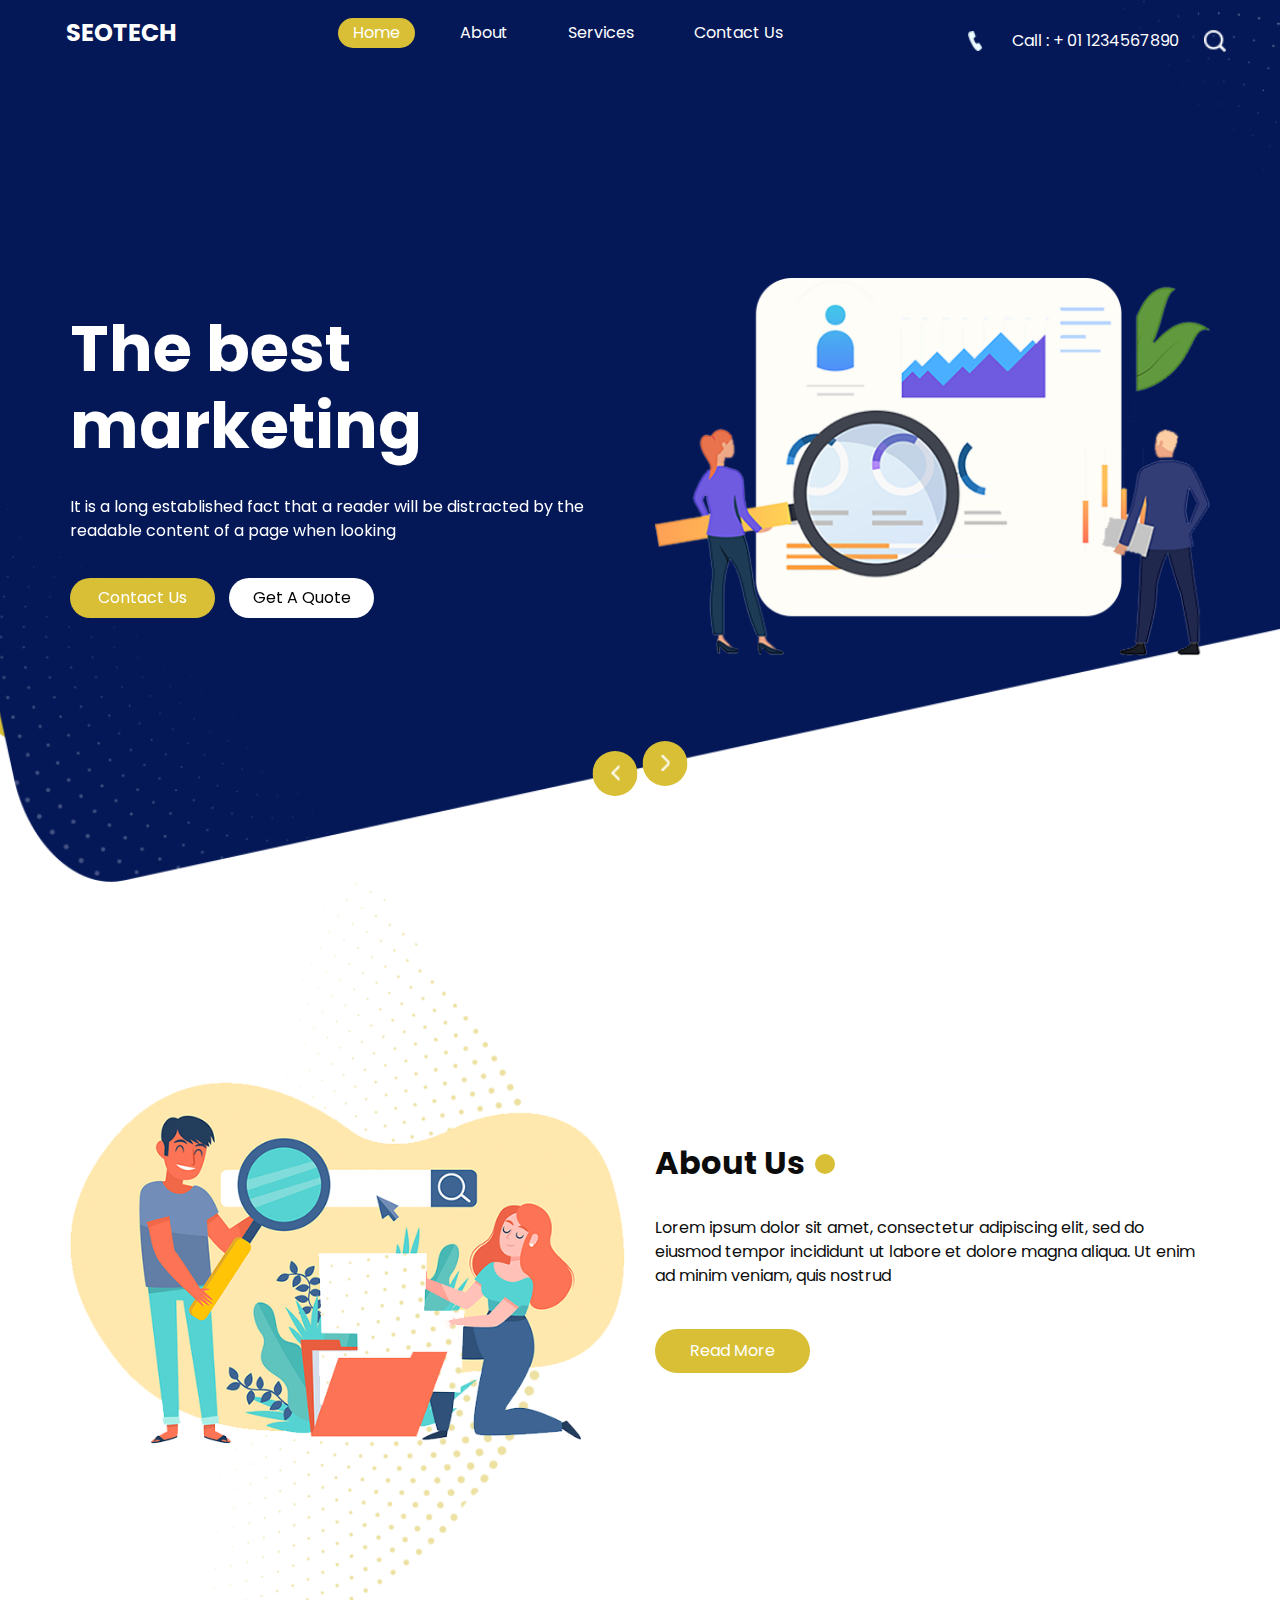
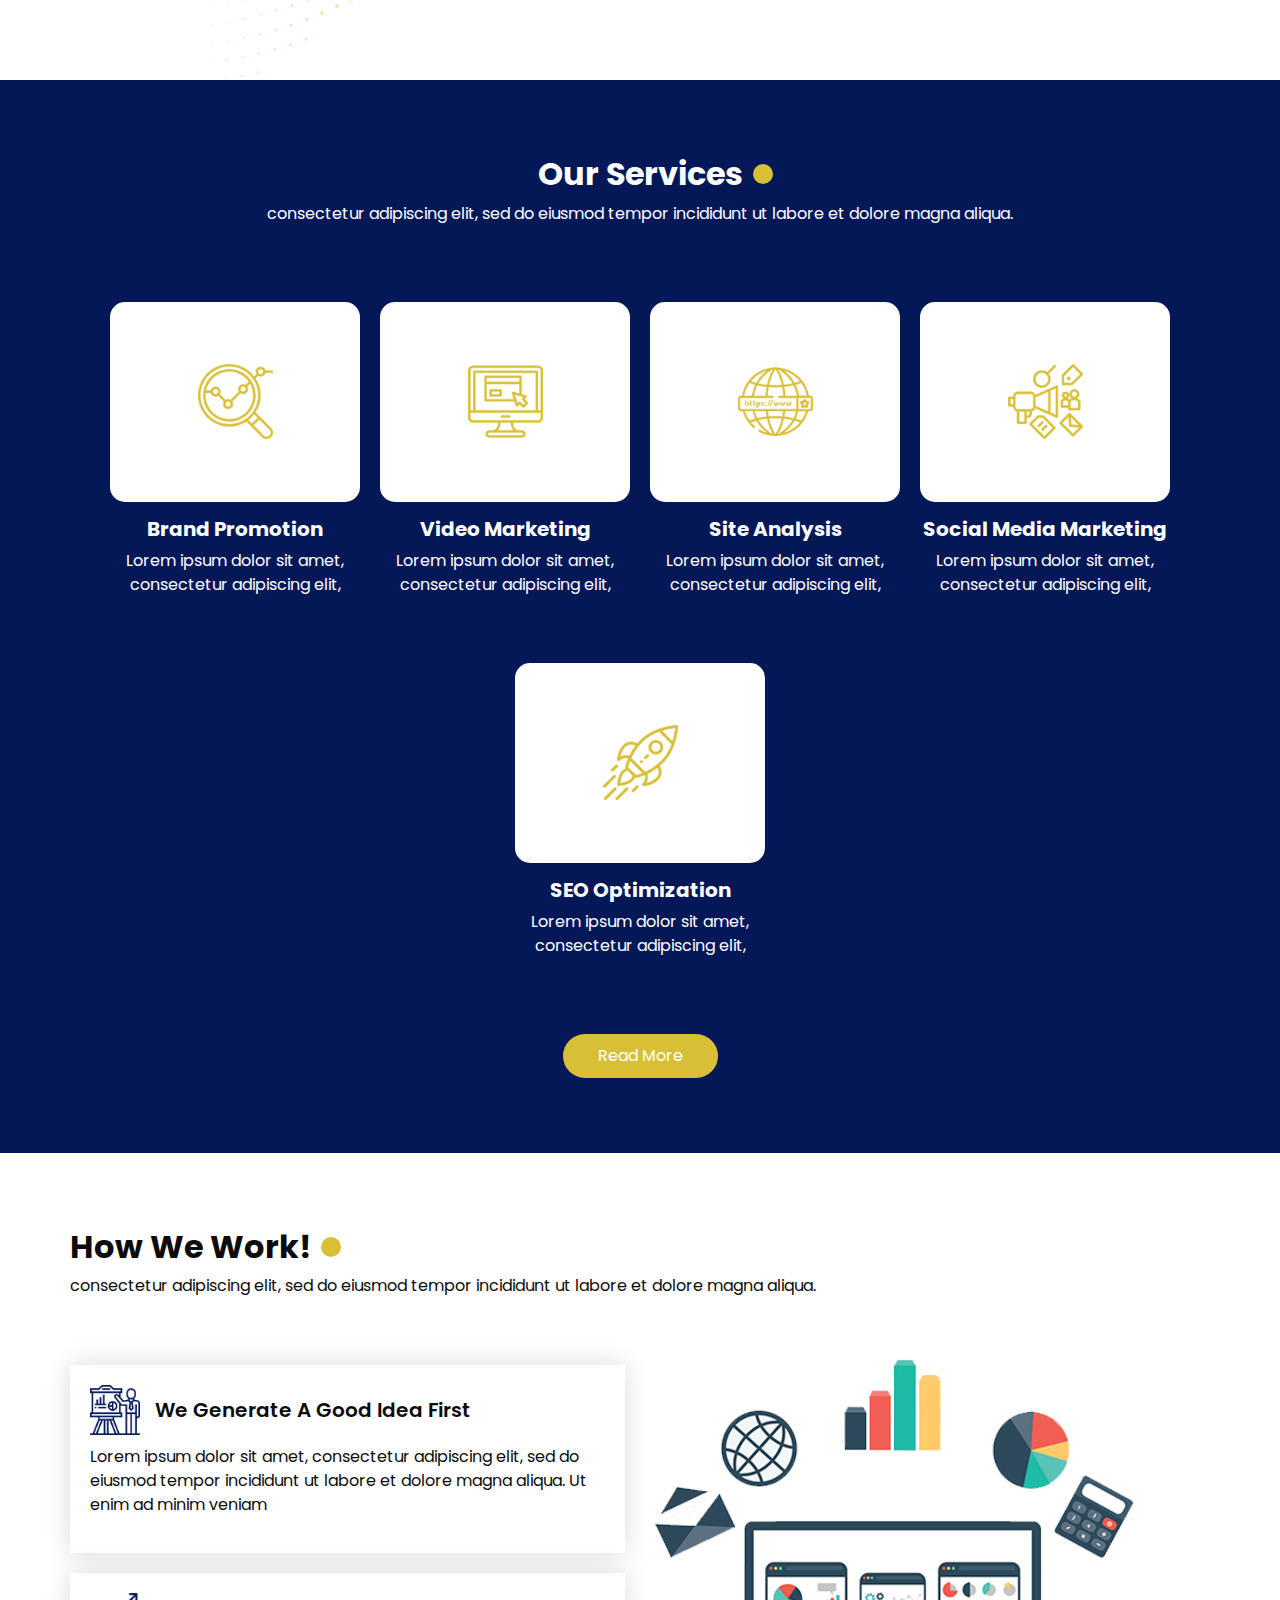
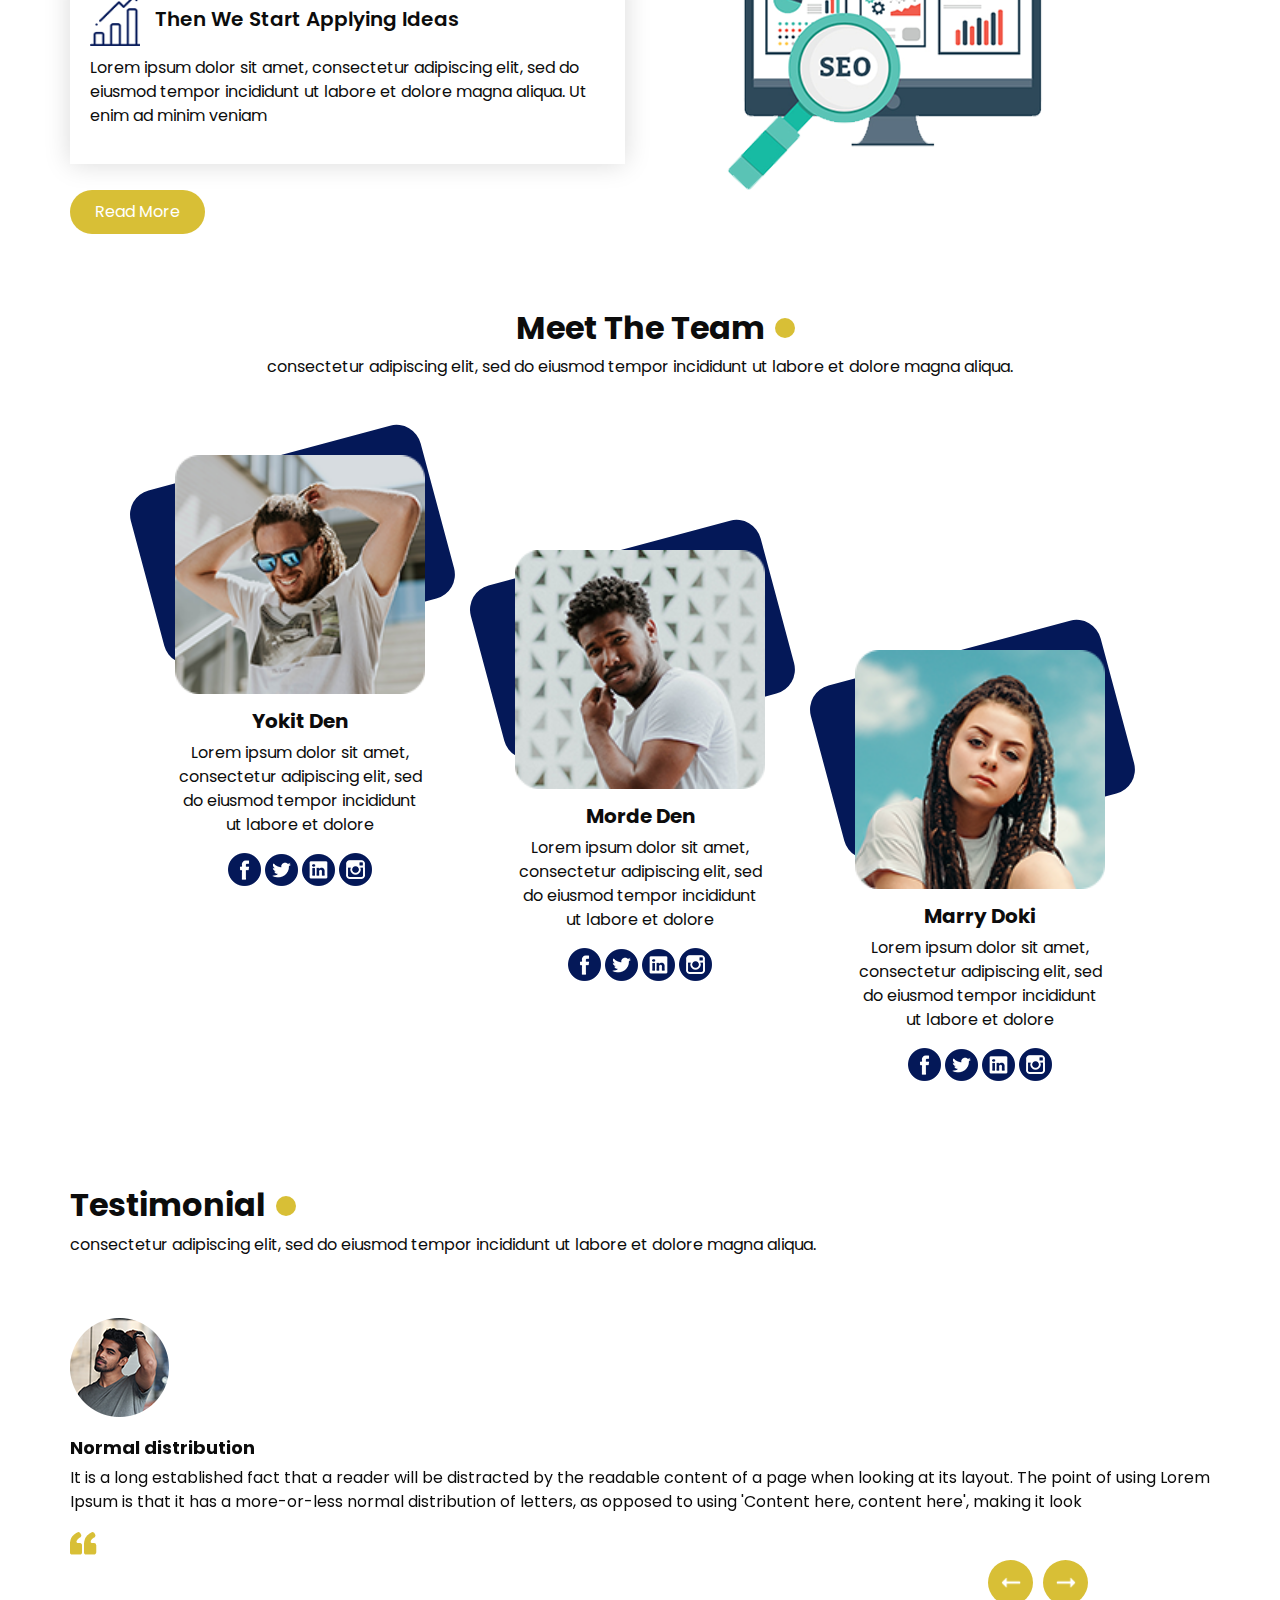
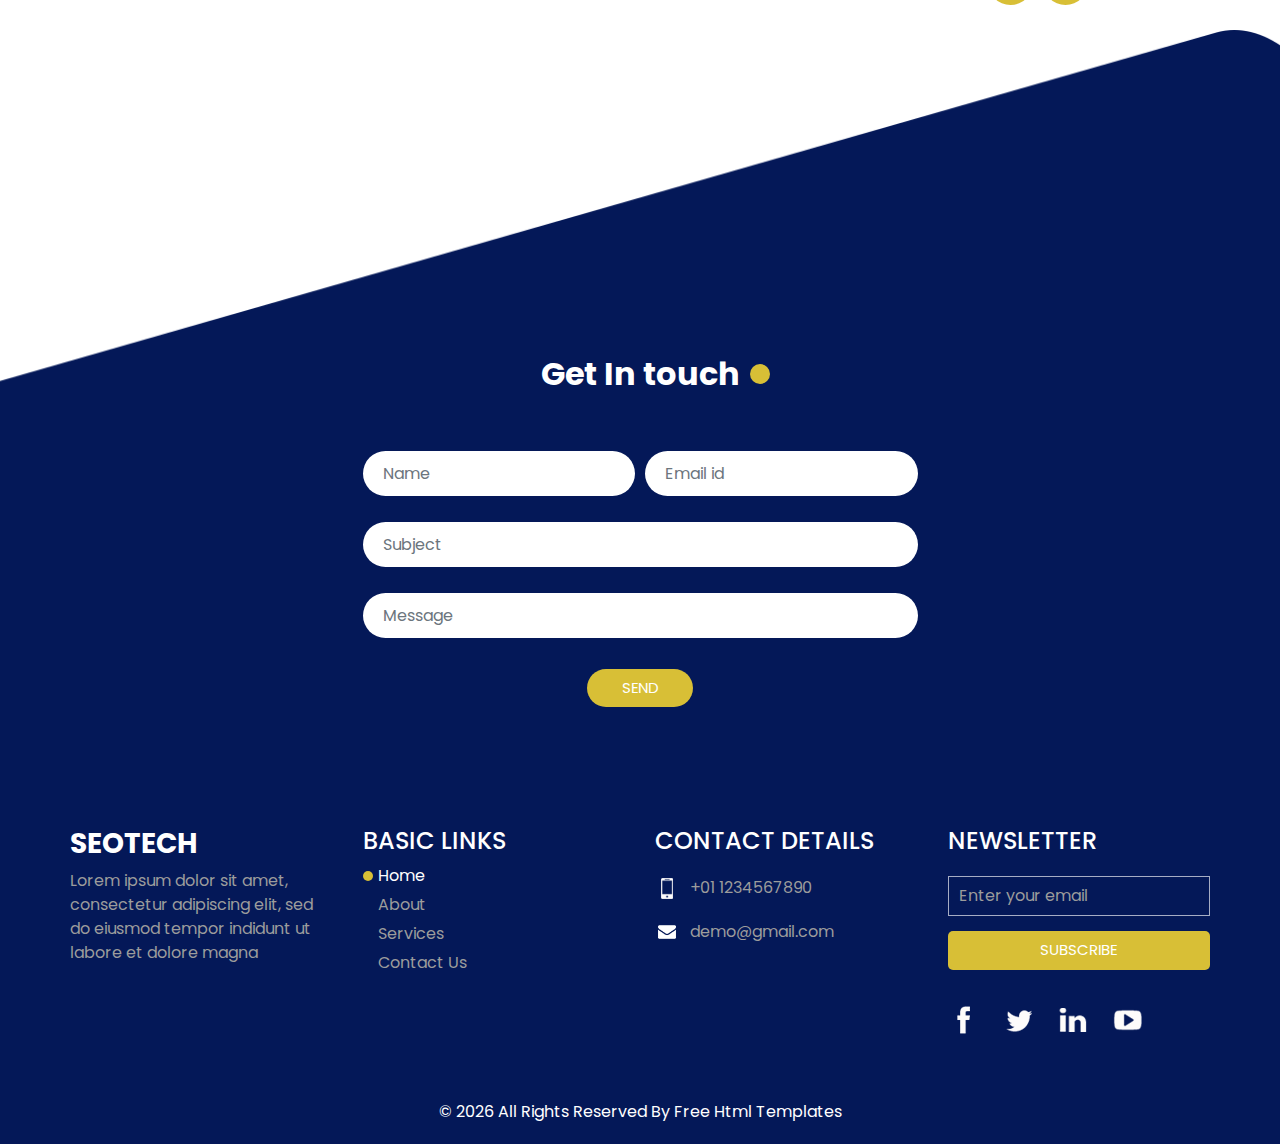
<file: seotech-html/index.html>
<!DOCTYPE html>
<html>

<head>
  <!-- Basic -->
  <meta charset="utf-8" />
  <meta http-equiv="X-UA-Compatible" content="IE=edge" />
  <!-- Mobile Metas -->
  <meta name="viewport" content="width=device-width, initial-scale=1, shrink-to-fit=no" />
  <!-- Site Metas -->
  <meta name="keywords" content="" />
  <meta name="description" content="" />
  <meta name="author" content="" />

  <title>Seotech</title>

  <!-- slider stylesheet -->
  <link rel="stylesheet" type="text/css" href="https://cdnjs.cloudflare.com/ajax/libs/OwlCarousel2/2.1.3/assets/owl.carousel.min.css" />

  <!-- bootstrap core css -->
  <link rel="stylesheet" type="text/css" href="css/bootstrap.css" />

  <!-- fonts style -->
  <link href="https://fonts.googleapis.com/css?family=Poppins:400,600,700&display=swap" rel="stylesheet">
  <!-- Custom styles for this template -->
  <link href="css/style.css" rel="stylesheet" />
  <!-- responsive style -->
  <link href="css/responsive.css" rel="stylesheet" />
</head>

<body>

  <div class="hero_area">
    <!-- header section strats -->
    <header class="header_section">
      <div class="container-fluid">
        <nav class="navbar navbar-expand-lg custom_nav-container ">
          <a class="navbar-brand" href="index.html">
            <span>
              Seotech
            </span>
          </a>
          </a>
          <button class="navbar-toggler" type="button" data-toggle="collapse" data-target="#navbarSupportedContent" aria-controls="navbarSupportedContent" aria-expanded="false" aria-label="Toggle navigation">
            <span class="s-1"> </span>
            <span class="s-2"> </span>
            <span class="s-3"> </span>
          </button>

          <div class="collapse navbar-collapse" id="navbarSupportedContent">
            <div class="d-flex mx-auto flex-column flex-lg-row align-items-center">
              <ul class="navbar-nav  ">
                <li class="nav-item active">
                  <a class="nav-link" href="index.html">Home <span class="sr-only">(current)</span></a>
                </li>
                <li class="nav-item">
                  <a class="nav-link" href="about.html"> About</a>
                </li>
                <li class="nav-item">
                  <a class="nav-link" href="service.html"> Services </a>
                </li>
                <li class="nav-item">
                  <a class="nav-link" href="#contactLink">Contact Us</a>
                </li>
              </ul>
            </div>
            <div class="quote_btn-container ">
              <a href="">
                <img src="images/call.png" alt="">
                <span>
                  Call : + 01 1234567890
                </span>
              </a>
              <form class="form-inline">
                <button class="btn  my-2 my-sm-0 nav_search-btn" type="submit"></button>
              </form>
            </div>
          </div>
        </nav>
      </div>
    </header>
    <!-- end header section -->
    <!-- slider section -->
    <section class=" slider_section ">
      <div id="carouselExampleIndicators" class="carousel slide" data-ride="carousel">
        <div class="carousel-inner">
          <div class="carousel-item active">
            <div class="container">
              <div class="row">
                <div class="col-md-6 ">
                  <div class="detail_box">
                    <h1>
                      The best marketing
                    </h1>
                    <p>
                      It is a long established fact that a reader will be distracted by the readable content of a page
                      when looking
                    </p>
                    <div class="btn-box">
                      <a href="" class="btn-1">
                        Contact Us
                      </a>
                      <a href="" class="btn-2">
                        Get A Quote
                      </a>
                    </div>
                  </div>
                </div>
                <div class="col-md-6">
                  <div class="img-box">
                    <img src="images/slider-img.png" alt="">
                  </div>
                </div>
              </div>
            </div>
          </div>
          <div class="carousel-item ">
            <div class="container">
              <div class="row">
                <div class="col-md-6 ">
                  <div class="detail_box">
                    <h1>
                      The best marketing
                    </h1>
                    <p>
                      It is a long established fact that a reader will be distracted by the readable content of a page
                      when looking
                    </p>
                    <div class="btn-box">
                      <a href="" class="btn-1">
                        Contact Us
                      </a>
                      <a href="" class="btn-2">
                        Get A Quote
                      </a>
                    </div>
                  </div>
                </div>
                <div class="col-md-6">
                  <div class="img-box">
                    <img src="images/slider-img.png" alt="">
                  </div>
                </div>
              </div>
            </div>
          </div>
          <div class="carousel-item ">
            <div class="container">
              <div class="row">
                <div class="col-md-6 ">
                  <div class="detail_box">
                    <h1>
                      The best marketing
                    </h1>
                    <p>
                      It is a long established fact that a reader will be distracted by the readable content of a page
                      when looking
                    </p>
                    <div class="btn-box">
                      <a href="" class="btn-1">
                        Contact Us
                      </a>
                      <a href="" class="btn-2">
                        Get A Quote
                      </a>
                    </div>
                  </div>
                </div>
                <div class="col-md-6">
                  <div class="img-box">
                    <img src="images/slider-img.png" alt="">
                  </div>
                </div>
              </div>
            </div>
          </div>
        </div>
        <div class="carousel_btn-container">
          <a class="carousel-control-prev" href="#carouselExampleIndicators" role="button" data-slide="prev">
            <span class="sr-only">Previous</span>
          </a>
          <a class="carousel-control-next" href="#carouselExampleIndicators" role="button" data-slide="next">
            <span class="sr-only">Next</span>
          </a>
        </div>
      </div>
    </section>
    <!-- end slider section -->
  </div>

  <!-- about section -->

  <section class="about_section ">
    <div class="container">
      <div class="row">
        <div class="col-md-6">
          <div class="img-box">
            <img src="images/about-img2.png" alt="">
          </div>
        </div>
        <div class="col-md-6">
          <div class="detail-box">
            <div class="heading_container">
              <h2>
                About Us
              </h2>
            </div>
            <p>
              Lorem ipsum dolor sit amet, consectetur adipiscing elit, sed do eiusmod tempor incididunt ut labore et
              dolore magna aliqua. Ut enim ad minim veniam, quis nostrud
            </p>
            <a href="">
              Read More
            </a>
          </div>
        </div>
      </div>
    </div>
  </section>

  <!-- end about section -->


  <!-- service section -->
  <section class="service_section layout_padding">
    <div class="container-fluid">
      <div class="heading_container">
        <h2>
          Our Services
        </h2>
        <p>
          consectetur adipiscing elit, sed do eiusmod tempor incididunt ut labore et dolore magna aliqua.
        </p>
      </div>

      <div class="service_container">
        <div class="box">
          <div class="img-box">
            <img src="images/s-1.png" alt="">
          </div>
          <div class="detail-box">
            <h5>
              Brand Promotion
            </h5>
            <p>
              Lorem ipsum dolor sit amet, consectetur adipiscing elit,
            </p>
          </div>
        </div>
        <div class="box">
          <div class="img-box">
            <img src="images/s-2.png" alt="">
          </div>
          <div class="detail-box">
            <h5>
              Video Marketing

            </h5>
            <p>
              Lorem ipsum dolor sit amet, consectetur adipiscing elit,
            </p>
          </div>
        </div>
        <div class="box">
          <div class="img-box">
            <img src="images/s-3.png" alt="">
          </div>
          <div class="detail-box">
            <h5>
              Site Analysis
            </h5>
            <p>
              Lorem ipsum dolor sit amet, consectetur adipiscing elit,
            </p>
          </div>
        </div>
        <div class="box">
          <div class="img-box">
            <img src="images/s-4.png" alt="">
          </div>
          <div class="detail-box">
            <h5>
              Social Media Marketing
            </h5>
            <p>
              Lorem ipsum dolor sit amet, consectetur adipiscing elit,
            </p>
          </div>
        </div>
        <div class="box">
          <div class="img-box">
            <img src="images/s-5.png" alt="">
          </div>
          <div class="detail-box">
            <h5>
              SEO Optimization
            </h5>
            <p>
              Lorem ipsum dolor sit amet, consectetur adipiscing elit,
            </p>
          </div>
        </div>
      </div>
      <div class="btn-box">
        <a href="">
          Read More
        </a>
      </div>
    </div>
  </section>
  <!-- end service section -->

  <!-- work section -->

  <section class="work_section layout_padding">
    <div class="container">
      <div class="heading_container">
        <h2>
          How We Work!
        </h2>
        <p>
          consectetur adipiscing elit, sed do eiusmod tempor incididunt ut labore et dolore magna aliqua.
        </p>
      </div>
      <div class="row">
        <div class="col-md-6">
          <div class="detail_container">
            <div class="box b-1">
              <div class="top-box">
                <div class="icon-box">
                  <img src="images/work-i1.png" alt="">
                </div>
                <h5>
                  We Generate A Good Idea First
                </h5>
              </div>
              <div class="bottom-box">
                <p>
                  Lorem ipsum dolor sit amet, consectetur adipiscing elit, sed do eiusmod tempor incididunt ut labore et
                  dolore magna aliqua. Ut enim ad minim veniam
                </p>
              </div>
            </div>
            <div class="box b-1">
              <div class="top-box">
                <div class="icon-box">
                  <img src="images/work-i2.png" alt="">
                </div>
                <h5>
                  Then We Start Applying Ideas
                </h5>
              </div>
              <div class="bottom-box">
                <p>
                  Lorem ipsum dolor sit amet, consectetur adipiscing elit, sed do eiusmod tempor incididunt ut labore et
                  dolore magna aliqua. Ut enim ad minim veniam
                </p>
              </div>
            </div>
          </div>
        </div>
        <div class="col-md-6">
          <div class="img-box">
            <img src="images/work-img.png" alt="">
          </div>
        </div>
      </div>

      <div class="btn-box">
        <a href="">
          Read More
        </a>
      </div>
    </div>
  </section>
  <!-- end work section -->

  <!-- team section -->

  <section class="team_section layout_padding2-bottom">
    <div class="container">
      <div class="heading_container">
        <h2>
          Meet The Team
        </h2>
        <p>
          consectetur adipiscing elit, sed do eiusmod tempor incididunt ut labore et dolore magna aliqua.
        </p>
      </div>
    </div>
    <div class="team_container">
      <div class="box b-1">
        <div class="img-box">
          <img src="images/t-1.png" alt="">
        </div>
        <div class="detail-box">
          <h5>
            Yokit Den
          </h5>
          <p>
            Lorem ipsum dolor sit amet, consectetur adipiscing elit, sed do eiusmod tempor incididunt ut labore et
            dolore
          </p>
          <div class="social_box">
            <a href="">
              <img src="images/fb.png" alt="">
            </a>
            <a href="">
              <img src="images/twitter.png" alt="">
            </a>
            <a href="">
              <img src="images/linkedin.png" alt="">
            </a>
            <a href="">
              <img src="images/insta.png" alt="">
            </a>
          </div>
        </div>
      </div>
      <div class="box b-2">
        <div class="img-box">
          <img src="images/t-2.png" alt="">
        </div>
        <div class="detail-box">
          <h5>
            Morde Den
          </h5>
          <p>
            Lorem ipsum dolor sit amet, consectetur adipiscing elit, sed do eiusmod tempor incididunt ut labore et
            dolore
          </p>
          <div class="social_box">
            <a href="">
              <img src="images/fb.png" alt="">
            </a>
            <a href="">
              <img src="images/twitter.png" alt="">
            </a>
            <a href="">
              <img src="images/linkedin.png" alt="">
            </a>
            <a href="">
              <img src="images/insta.png" alt="">
            </a>
          </div>
        </div>
      </div>
      <div class="box b-3">
        <div class="img-box">
          <img src="images/t-3.png" alt="">
        </div>
        <div class="detail-box">
          <h5>
            Marry Doki
          </h5>
          <p>
            Lorem ipsum dolor sit amet, consectetur adipiscing elit, sed do eiusmod tempor incididunt ut labore et
            dolore
          </p>
          <div class="social_box">
            <a href="">
              <img src="images/fb.png" alt="">
            </a>
            <a href="">
              <img src="images/twitter.png" alt="">
            </a>
            <a href="">
              <img src="images/linkedin.png" alt="">
            </a>
            <a href="">
              <img src="images/insta.png" alt="">
            </a>
          </div>
        </div>
      </div>
    </div>
  </section>

  <!-- end team section -->

  <!-- client section -->

  <section class="client_section layout_padding-bottom">
    <div class="container">
      <div class="heading_container">
        <h2>
          Testimonial
        </h2>
        <p>
          consectetur adipiscing elit, sed do eiusmod tempor incididunt ut labore et dolore magna aliqua.
        </p>
      </div>
    </div>
    <div id="carouselExampleControls" class="carousel slide" data-ride="carousel">
      <div class="carousel-inner">
        <div class="carousel-item active">
          <div class="container">
            <div class="box">
              <div class="img-box">
                <img src="images/client.png" alt="">
              </div>
              <div class="detail-box">
                <h6>
                  Normal distribution
                </h6>
                <p>
                  It is a long established fact that a reader will be distracted by the readable content of a page when
                  looking at its layout. The point of using Lorem Ipsum is that it has a more-or-less normal
                  distribution of
                  letters, as opposed to using 'Content here, content here', making it look
                </p>
                <img src="images/quote.png" alt="">
              </div>
            </div>
          </div>
        </div>
        <div class="carousel-item">
          <div class="container">
            <div class="box">
              <div class="img-box">
                <img src="images/client.png" alt="">
              </div>
              <div class="detail-box">
                <h6>
                  Normal distribution
                </h6>
                <p>
                  It is a long established fact that a reader will be distracted by the readable content of a page when
                  looking at its layout. The point of using Lorem Ipsum is that it has a more-or-less normal
                  distribution of
                  letters, as opposed to using 'Content here, content here', making it look
                </p>
                <img src="images/quote.png" alt="">
              </div>
            </div>
          </div>
        </div>
        <div class="carousel-item">
          <div class="container">
            <div class="box">
              <div class="img-box">
                <img src="images/client.png" alt="">
              </div>
              <div class="detail-box">
                <h6>
                  Normal distribution
                </h6>
                <p>
                  It is a long established fact that a reader will be distracted by the readable content of a page when
                  looking at its layout. The point of using Lorem Ipsum is that it has a more-or-less normal
                  distribution of
                  letters, as opposed to using 'Content here, content here', making it look
                </p>
                <img src="images/quote.png" alt="">
              </div>
            </div>
          </div>
        </div>
      </div>
      <div class="carousel_btn-container">
        <a class="carousel-control-prev" href="#carouselExampleControls" role="button" data-slide="prev">
          <span class="sr-only">Previous</span>
        </a>
        <a class="carousel-control-next" href="#carouselExampleControls" role="button" data-slide="next">
          <span class="sr-only">Next</span>
        </a>
      </div>
    </div>

  </section>

  <!-- end client section -->

  <div class="footer_bg">

    <!-- contact section -->
    <section class="contact_section layout_padding" id="contactLink">
      <div class="container">
        <div class="heading_container">
          <h2>
            Get In touch
          </h2>
        </div>
      </div>
      <div class="container">
        <div class="row">
          <div class="col-lg-6 col-md-8 mx-auto">
            <form>
              <div class="form-row">
                <div class="form-group col-md-6">
                  <input type="text" class="form-control" id="inputName4" placeholder="Name ">
                </div>
                <div class="form-group col-md-6">
                  <input type="email" class="form-control" id="inputEmail4" placeholder="Email id">
                </div>

              </div>
              <div class="form-row">
                <div class="form-group col">
                  <input type="text" class="form-control" id="inputSubject4" placeholder="Subject">
                </div>
              </div>
              <div class="form-group">
                <input type="text" class="form-control" id="inputMessage" placeholder="Message">
              </div>
              <div class="d-flex justify-content-center">
                <button type="submit" class="">Send</button>
              </div>
            </form>
          </div>
        </div>
      </div>
    </section>


    <!-- end contact section -->



    <!-- info section -->
    <section class="info_section layout_padding2">
      <div class="container">
        <div class="row">
          <div class="col-md-3">
            <div class="info_logo">
              <h3>
                Seotech
              </h3>
              <p>
                Lorem ipsum dolor sit amet, consectetur adipiscing elit, sed do eiusmod tempor indidunt ut labore et
                dolore magna
              </p>
            </div>
          </div>
          <div class="col-md-3">
            <div class="info_links">
              <h4>
                BASIC LINKS
              </h4>
              <ul class="  ">
                <li class=" active">
                  <a class="" href="index.html">Home <span class="sr-only">(current)</span></a>
                </li>
                <li class="">
                  <a class="" href="about.html"> About</a>
                </li>
                <li class="">
                  <a class="" href="service.html"> Services </a>
                </li>
                <li class="">
                  <a class="" href="#contactLink">Contact Us</a>
                </li>
              </ul>
            </div>
          </div>
          <div class="col-md-3">
            <div class="info_contact">
              <h4>
                CONTACT DETAILS
              </h4>
              <a href="">
                <div class="img-box">
                  <img src="images/telephone-white.png" width="12px" alt="">
                </div>
                <p>
                  +01 1234567890
                </p>
              </a>
              <a href="">
                <div class="img-box">
                  <img src="images/envelope-white.png" width="18px" alt="">
                </div>
                <p>
                  demo@gmail.com
                </p>
              </a>
            </div>
          </div>
          <div class="col-md-3">
            <div class="info_form ">
              <h4>
                NEWSLETTER
              </h4>
              <form action="">
                <input type="email" placeholder="Enter your email">
                <button>
                  Subscribe
                </button>
              </form>
              <div class="social_box">
                <a href="">
                  <img src="images/info-fb.png" alt="">
                </a>
                <a href="">
                  <img src="images/info-twitter.png" alt="">
                </a>
                <a href="">
                  <img src="images/info-linkedin.png" alt="">
                </a>
                <a href="">
                  <img src="images/info-youtube.png" alt="">
                </a>
              </div>
            </div>
          </div>
        </div>
      </div>
    </section>

    <!-- end info_section -->


    <!-- footer section -->
    <section class="container-fluid footer_section">
      <div class="container">
        <p>
          &copy; <span id="displayYear"></span> All Rights Reserved By
          <a href="https://html.design/">Free Html Templates</a>
        </p>
      </div>
    </section>
    <!-- footer section -->

  </div>

  <script type="text/javascript" src="js/jquery-3.4.1.min.js"></script>
  <script type="text/javascript" src="js/bootstrap.js"></script>
  <script type="text/javascript" src="js/custom.js"></script>

</body>

</html>
</file>
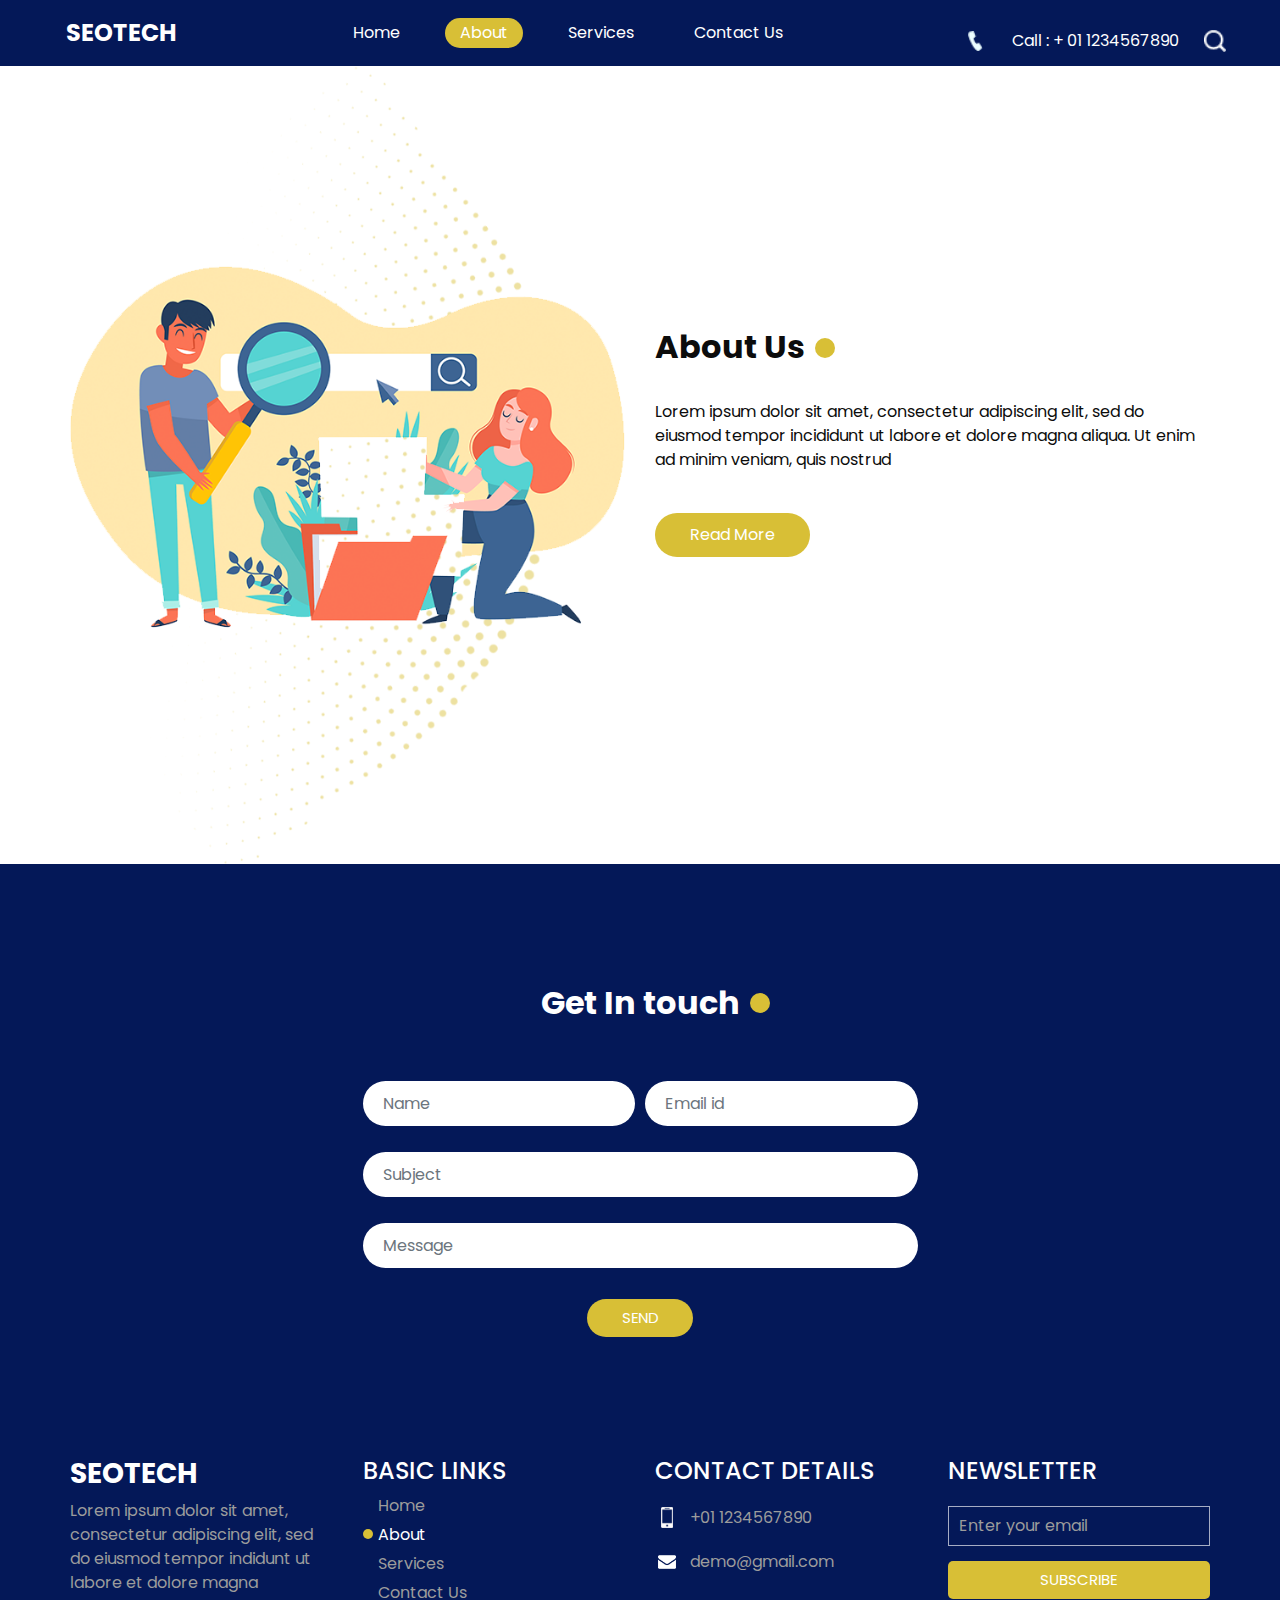
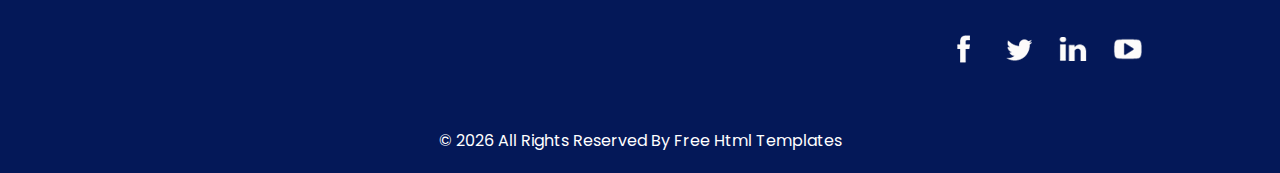
<file: seotech-html/about.html>
<!DOCTYPE html>
<html>

<head>
  <!-- Basic -->
  <meta charset="utf-8" />
  <meta http-equiv="X-UA-Compatible" content="IE=edge" />
  <!-- Mobile Metas -->
  <meta name="viewport" content="width=device-width, initial-scale=1, shrink-to-fit=no" />
  <!-- Site Metas -->
  <meta name="keywords" content="" />
  <meta name="description" content="" />
  <meta name="author" content="" />

  <title>Seotech</title>

  <!-- slider stylesheet -->
  <link rel="stylesheet" type="text/css" href="https://cdnjs.cloudflare.com/ajax/libs/OwlCarousel2/2.1.3/assets/owl.carousel.min.css" />

  <!-- bootstrap core css -->
  <link rel="stylesheet" type="text/css" href="css/bootstrap.css" />

  <!-- fonts style -->
  <link href="https://fonts.googleapis.com/css?family=Poppins:400,600,700&display=swap" rel="stylesheet">
  <!-- Custom styles for this template -->
  <link href="css/style.css" rel="stylesheet" />
  <!-- responsive style -->
  <link href="css/responsive.css" rel="stylesheet" />
</head>

<body class="sub_page">

  <div class="hero_area">
    <!-- header section strats -->
    <header class="header_section">
      <div class="container-fluid">
        <nav class="navbar navbar-expand-lg custom_nav-container ">
          <a class="navbar-brand" href="index.html">
            <span>
              Seotech
            </span>
          </a>
          </a>
          <button class="navbar-toggler" type="button" data-toggle="collapse" data-target="#navbarSupportedContent" aria-controls="navbarSupportedContent" aria-expanded="false" aria-label="Toggle navigation">
            <span class="s-1"> </span>
            <span class="s-2"> </span>
            <span class="s-3"> </span>
          </button>

          <div class="collapse navbar-collapse" id="navbarSupportedContent">
            <div class="d-flex mx-auto flex-column flex-lg-row align-items-center">
              <ul class="navbar-nav  ">
                <li class="nav-item ">
                  <a class="nav-link" href="index.html">Home <span class="sr-only">(current)</span></a>
                </li>
                <li class="nav-item active">
                  <a class="nav-link" href="about.html"> About</a>
                </li>
                <li class="nav-item">
                  <a class="nav-link" href="service.html"> Services </a>
                </li>
                <li class="nav-item">
                  <a class="nav-link" href="#contactLink">Contact Us</a>
                </li>
              </ul>
            </div>
            <div class="quote_btn-container ">
              <a href="">
                <img src="images/call.png" alt="">
                <span>
                  Call : + 01 1234567890
                </span>
              </a>
              <form class="form-inline">
                <button class="btn  my-2 my-sm-0 nav_search-btn" type="submit"></button>
              </form>
            </div>
          </div>
        </nav>
      </div>
    </header>
    <!-- end header section -->
  </div>

  <!-- about section -->

  <section class="about_section ">
    <div class="container">
      <div class="row">
        <div class="col-md-6">
          <div class="img-box">
            <img src="images/about-img2.png" alt="">
          </div>
        </div>
        <div class="col-md-6">
          <div class="detail-box">
            <div class="heading_container">
              <h2>
                About Us
              </h2>
            </div>
            <p>
              Lorem ipsum dolor sit amet, consectetur adipiscing elit, sed do eiusmod tempor incididunt ut labore et
              dolore magna aliqua. Ut enim ad minim veniam, quis nostrud
            </p>
            <a href="">
              Read More
            </a>
          </div>
        </div>
      </div>
    </div>
  </section>

  <!-- end about section -->


  <div class="footer_bg">

    <!-- contact section -->
    <section class="contact_section layout_padding" id="contactLink">
      <div class="container">
        <div class="heading_container">
          <h2>
            Get In touch
          </h2>
        </div>
      </div>
      <div class="container">
        <div class="row">
          <div class="col-lg-6 col-md-8 mx-auto">
            <form>
              <div class="form-row">
                <div class="form-group col-md-6">
                  <input type="text" class="form-control" id="inputName4" placeholder="Name ">
                </div>
                <div class="form-group col-md-6">
                  <input type="email" class="form-control" id="inputEmail4" placeholder="Email id">
                </div>

              </div>
              <div class="form-row">
                <div class="form-group col">
                  <input type="text" class="form-control" id="inputSubject4" placeholder="Subject">
                </div>
              </div>
              <div class="form-group">
                <input type="text" class="form-control" id="inputMessage" placeholder="Message">
              </div>
              <div class="d-flex justify-content-center">
                <button type="submit" class="">Send</button>
              </div>
            </form>
          </div>
        </div>
      </div>
    </section>


    <!-- end contact section -->



    <!-- info section -->
    <section class="info_section layout_padding2">
      <div class="container">
        <div class="row">
          <div class="col-md-3">
            <div class="info_logo">
              <h3>
                Seotech
              </h3>
              <p>
                Lorem ipsum dolor sit amet, consectetur adipiscing elit, sed do eiusmod tempor indidunt ut labore et
                dolore magna
              </p>
            </div>
          </div>
          <div class="col-md-3">
            <div class="info_links">
              <h4>
                BASIC LINKS
              </h4>
              <ul class="  ">
                <li class=" ">
                  <a class="" href="index.html">Home <span class="sr-only">(current)</span></a>
                </li>
                <li class="active">
                  <a class="" href="about.html"> About</a>
                </li>
                <li class="">
                  <a class="" href="service.html"> Services </a>
                </li>
                <li class="">
                  <a class="" href="#contactLink">Contact Us</a>
                </li>
              </ul>
            </div>
          </div>
          <div class="col-md-3">
            <div class="info_contact">
              <h4>
                CONTACT DETAILS
              </h4>
              <a href="">
                <div class="img-box">
                  <img src="images/telephone-white.png" width="12px" alt="">
                </div>
                <p>
                  +01 1234567890
                </p>
              </a>
              <a href="">
                <div class="img-box">
                  <img src="images/envelope-white.png" width="18px" alt="">
                </div>
                <p>
                  demo@gmail.com
                </p>
              </a>
            </div>
          </div>
          <div class="col-md-3">
            <div class="info_form ">
              <h4>
                NEWSLETTER
              </h4>
              <form action="">
                <input type="email" placeholder="Enter your email">
                <button>
                  Subscribe
                </button>
              </form>
              <div class="social_box">
                <a href="">
                  <img src="images/info-fb.png" alt="">
                </a>
                <a href="">
                  <img src="images/info-twitter.png" alt="">
                </a>
                <a href="">
                  <img src="images/info-linkedin.png" alt="">
                </a>
                <a href="">
                  <img src="images/info-youtube.png" alt="">
                </a>
              </div>
            </div>
          </div>
        </div>
      </div>
    </section>

    <!-- end info_section -->


    <!-- footer section -->
    <section class="container-fluid footer_section">
      <div class="container">
        <p>
          &copy; <span id="displayYear"></span> All Rights Reserved By
          <a href="https://html.design/">Free Html Templates</a>
        </p>
      </div>
    </section>
    <!-- footer section -->

  </div>

  <script type="text/javascript" src="js/jquery-3.4.1.min.js"></script>
  <script type="text/javascript" src="js/bootstrap.js"></script>
  <script type="text/javascript" src="js/custom.js"></script>


</body>

</html>
</file>
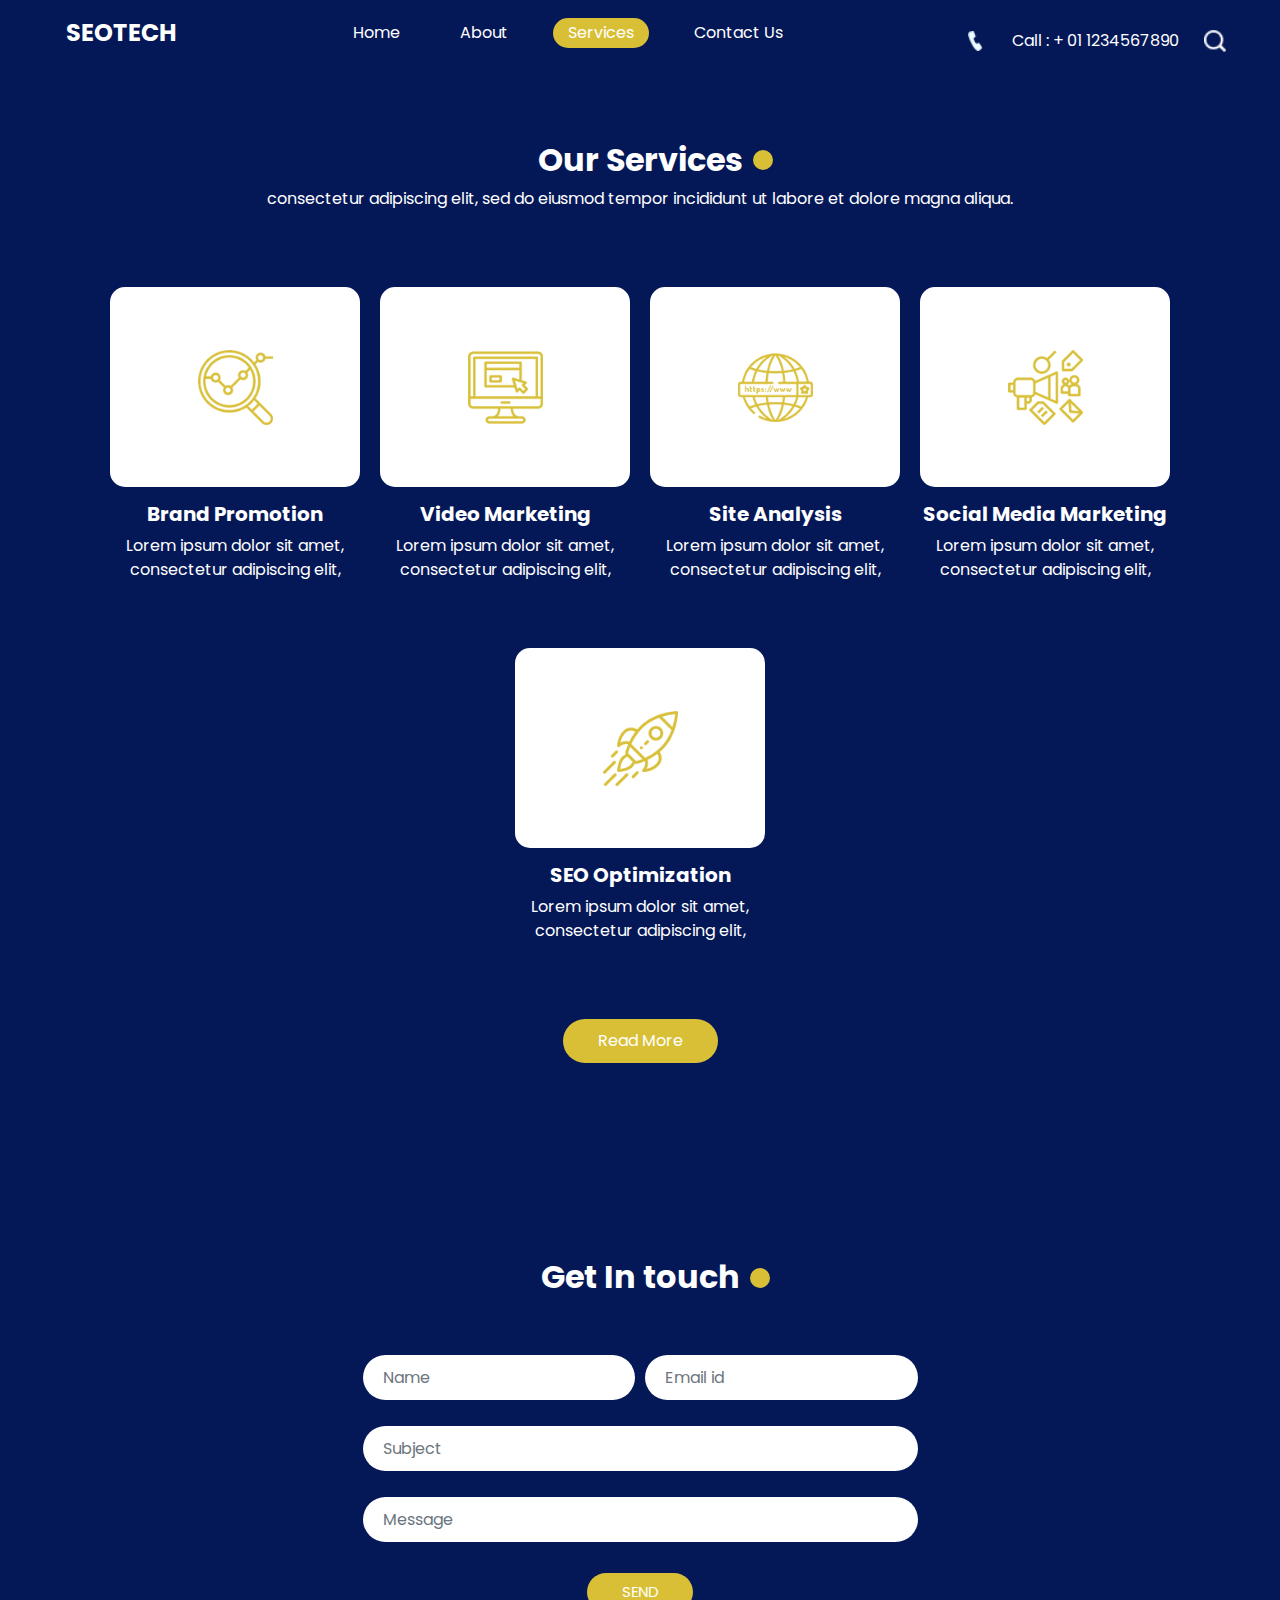
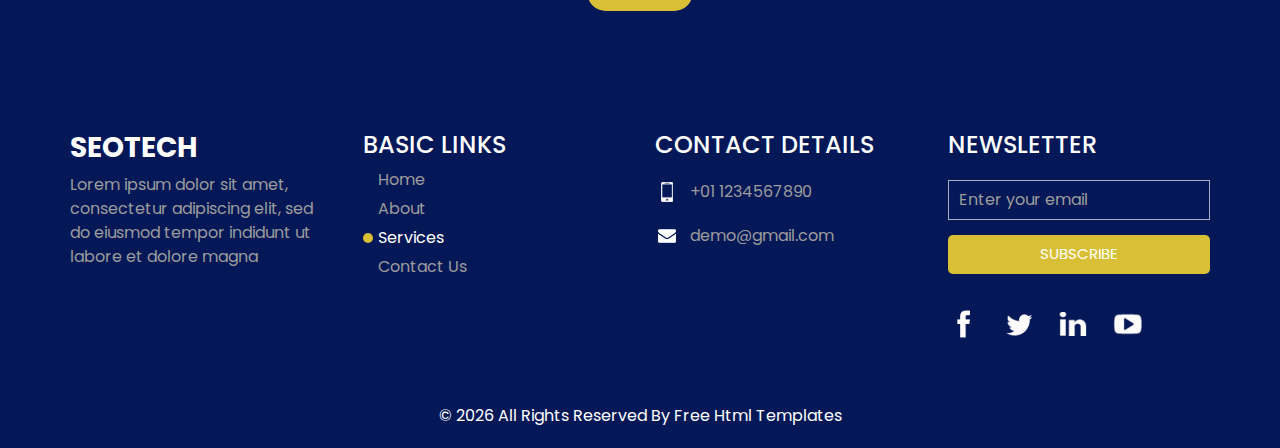
<file: seotech-html/service.html>
<!DOCTYPE html>
<html>

<head>
  <!-- Basic -->
  <meta charset="utf-8" />
  <meta http-equiv="X-UA-Compatible" content="IE=edge" />
  <!-- Mobile Metas -->
  <meta name="viewport" content="width=device-width, initial-scale=1, shrink-to-fit=no" />
  <!-- Site Metas -->
  <meta name="keywords" content="" />
  <meta name="description" content="" />
  <meta name="author" content="" />

  <title>Seotech</title>

  <!-- slider stylesheet -->
  <link rel="stylesheet" type="text/css" href="https://cdnjs.cloudflare.com/ajax/libs/OwlCarousel2/2.1.3/assets/owl.carousel.min.css" />

  <!-- bootstrap core css -->
  <link rel="stylesheet" type="text/css" href="css/bootstrap.css" />

  <!-- fonts style -->
  <link href="https://fonts.googleapis.com/css?family=Poppins:400,600,700&display=swap" rel="stylesheet">
  <!-- Custom styles for this template -->
  <link href="css/style.css" rel="stylesheet" />
  <!-- responsive style -->
  <link href="css/responsive.css" rel="stylesheet" />
</head>

<body class="sub_page">

  <div class="hero_area">
    <!-- header section strats -->
    <header class="header_section">
      <div class="container-fluid">
        <nav class="navbar navbar-expand-lg custom_nav-container ">
          <a class="navbar-brand" href="index.html">
            <span>
              Seotech
            </span>
          </a>
          </a>
          <button class="navbar-toggler" type="button" data-toggle="collapse" data-target="#navbarSupportedContent" aria-controls="navbarSupportedContent" aria-expanded="false" aria-label="Toggle navigation">
            <span class="s-1"> </span>
            <span class="s-2"> </span>
            <span class="s-3"> </span>
          </button>

          <div class="collapse navbar-collapse" id="navbarSupportedContent">
            <div class="d-flex mx-auto flex-column flex-lg-row align-items-center">
              <ul class="navbar-nav  ">
                <li class="nav-item ">
                  <a class="nav-link" href="index.html">Home <span class="sr-only">(current)</span></a>
                </li>
                <li class="nav-item">
                  <a class="nav-link" href="about.html"> About</a>
                </li>
                <li class="nav-item active">
                  <a class="nav-link" href="service.html"> Services </a>
                </li>
                <li class="nav-item">
                  <a class="nav-link" href="#contactLink">Contact Us</a>
                </li>
              </ul>
            </div>
            <div class="quote_btn-container ">
              <a href="">
                <img src="images/call.png" alt="">
                <span>
                  Call : + 01 1234567890
                </span>
              </a>
              <form class="form-inline">
                <button class="btn  my-2 my-sm-0 nav_search-btn" type="submit"></button>
              </form>
            </div>
          </div>
        </nav>
      </div>
    </header>
    <!-- end header section -->
  </div>

  <!-- service section -->
  <section class="service_section layout_padding">
    <div class="container-fluid">
      <div class="heading_container">
        <h2>
          Our Services
        </h2>
        <p>
          consectetur adipiscing elit, sed do eiusmod tempor incididunt ut labore et dolore magna aliqua.
        </p>
      </div>

      <div class="service_container">
        <div class="box">
          <div class="img-box">
            <img src="images/s-1.png" alt="">
          </div>
          <div class="detail-box">
            <h5>
              Brand Promotion
            </h5>
            <p>
              Lorem ipsum dolor sit amet, consectetur adipiscing elit,
            </p>
          </div>
        </div>
        <div class="box">
          <div class="img-box">
            <img src="images/s-2.png" alt="">
          </div>
          <div class="detail-box">
            <h5>
              Video Marketing

            </h5>
            <p>
              Lorem ipsum dolor sit amet, consectetur adipiscing elit,
            </p>
          </div>
        </div>
        <div class="box">
          <div class="img-box">
            <img src="images/s-3.png" alt="">
          </div>
          <div class="detail-box">
            <h5>
              Site Analysis
            </h5>
            <p>
              Lorem ipsum dolor sit amet, consectetur adipiscing elit,
            </p>
          </div>
        </div>
        <div class="box">
          <div class="img-box">
            <img src="images/s-4.png" alt="">
          </div>
          <div class="detail-box">
            <h5>
              Social Media Marketing
            </h5>
            <p>
              Lorem ipsum dolor sit amet, consectetur adipiscing elit,
            </p>
          </div>
        </div>
        <div class="box">
          <div class="img-box">
            <img src="images/s-5.png" alt="">
          </div>
          <div class="detail-box">
            <h5>
              SEO Optimization
            </h5>
            <p>
              Lorem ipsum dolor sit amet, consectetur adipiscing elit,
            </p>
          </div>
        </div>
      </div>
      <div class="btn-box">
        <a href="">
          Read More
        </a>
      </div>
    </div>
  </section>
  <!-- end service section -->

  <div class="footer_bg">

    <!-- contact section -->
    <section class="contact_section layout_padding" id="contactLink">
      <div class="container">
        <div class="heading_container">
          <h2>
            Get In touch
          </h2>
        </div>
      </div>
      <div class="container">
        <div class="row">
          <div class="col-lg-6 col-md-8 mx-auto">
            <form>
              <div class="form-row">
                <div class="form-group col-md-6">
                  <input type="text" class="form-control" id="inputName4" placeholder="Name ">
                </div>
                <div class="form-group col-md-6">
                  <input type="email" class="form-control" id="inputEmail4" placeholder="Email id">
                </div>

              </div>
              <div class="form-row">
                <div class="form-group col">
                  <input type="text" class="form-control" id="inputSubject4" placeholder="Subject">
                </div>
              </div>
              <div class="form-group">
                <input type="text" class="form-control" id="inputMessage" placeholder="Message">
              </div>
              <div class="d-flex justify-content-center">
                <button type="submit" class="">Send</button>
              </div>
            </form>
          </div>
        </div>
      </div>
    </section>


    <!-- end contact section -->



    <!-- info section -->
    <section class="info_section layout_padding2">
      <div class="container">
        <div class="row">
          <div class="col-md-3">
            <div class="info_logo">
              <h3>
                Seotech
              </h3>
              <p>
                Lorem ipsum dolor sit amet, consectetur adipiscing elit, sed do eiusmod tempor indidunt ut labore et
                dolore magna
              </p>
            </div>
          </div>
          <div class="col-md-3">
            <div class="info_links">
              <h4>
                BASIC LINKS
              </h4>
              <ul class="  ">
                <li class=" ">
                  <a class="" href="index.html">Home <span class="sr-only">(current)</span></a>
                </li>
                <li class="">
                  <a class="" href="about.html"> About</a>
                </li>
                <li class="active">
                  <a class="" href="service.html"> Services </a>
                </li>
                <li class="">
                  <a class="" href="#contactLink">Contact Us</a>
                </li>
              </ul>
            </div>
          </div>
          <div class="col-md-3">
            <div class="info_contact">
              <h4>
                CONTACT DETAILS
              </h4>
              <a href="">
                <div class="img-box">
                  <img src="images/telephone-white.png" width="12px" alt="">
                </div>
                <p>
                  +01 1234567890
                </p>
              </a>
              <a href="">
                <div class="img-box">
                  <img src="images/envelope-white.png" width="18px" alt="">
                </div>
                <p>
                  demo@gmail.com
                </p>
              </a>
            </div>
          </div>
          <div class="col-md-3">
            <div class="info_form ">
              <h4>
                NEWSLETTER
              </h4>
              <form action="">
                <input type="email" placeholder="Enter your email">
                <button>
                  Subscribe
                </button>
              </form>
              <div class="social_box">
                <a href="">
                  <img src="images/info-fb.png" alt="">
                </a>
                <a href="">
                  <img src="images/info-twitter.png" alt="">
                </a>
                <a href="">
                  <img src="images/info-linkedin.png" alt="">
                </a>
                <a href="">
                  <img src="images/info-youtube.png" alt="">
                </a>
              </div>
            </div>
          </div>
        </div>
      </div>
    </section>

    <!-- end info_section -->


    <!-- footer section -->
    <section class="container-fluid footer_section">
      <div class="container">
        <p>
          &copy; <span id="displayYear"></span> All Rights Reserved By
          <a href="https://html.design/">Free Html Templates</a>
        </p>
      </div>
    </section>
    <!-- footer section -->

  </div>

  <script type="text/javascript" src="js/jquery-3.4.1.min.js"></script>
  <script type="text/javascript" src="js/bootstrap.js"></script>
  <script type="text/javascript" src="js/custom.js"></script>


</body>

</html>
</file>
<file: seotech-html/css/style.css>
body {
  font-family: "Poppins", sans-serif;
  color: #0c0c0c;
  background-color: #ffffff;
}

.layout_padding {
  padding: 75px 0;
}

.layout_padding2 {
  padding: 45px 0;
}

.layout_padding2-top {
  padding-top: 45px;
}

.layout_padding2-bottom {
  padding-bottom: 45px;
}

.layout_padding-top {
  padding-top: 75px;
}

.layout_padding-bottom {
  padding-bottom: 75px;
}

.heading_container {
  display: -webkit-box;
  display: -ms-flexbox;
  display: flex;
  -webkit-box-orient: vertical;
  -webkit-box-direction: normal;
      -ms-flex-direction: column;
          flex-direction: column;
  -webkit-box-align: start;
      -ms-flex-align: start;
          align-items: flex-start;
}

.heading_container h2 {
  position: relative;
  font-weight: bold;
}

.heading_container h2::before {
  content: "";
  position: absolute;
  width: 20px;
  height: 20px;
  background-color: #d8bf36;
  top: 50%;
  right: -30px;
  border-radius: 100%;
  -webkit-transform: translateY(-50%);
          transform: translateY(-50%);
}

/*header section*/
.hero_area {
  height: 98vh;
  position: relative;
  background-image: url(../images/hero-bg.png);
  background-size: cover;
  background-position: bottom;
}

.sub_page .hero_area {
  height: auto;
  background: none;
  background-color: #041858;
}

.sub_page .footer_bg {
  background: none;
  background-color: #041858;
  padding-top: 45px;
}

.header_section .container-fluid {
  padding-right: 25px;
  padding-left: 25px;
}

.header_section .nav_container {
  margin: 0 auto;
}

.custom_nav-container .navbar-nav .nav-item .nav-link {
  padding: 3px 15px;
  margin: 10px 15px;
  color: #ffffff;
  text-align: center;
  border-radius: 20px;
}

.custom_nav-container .navbar-nav .nav-item.active .nav-link, .custom_nav-container .navbar-nav .nav-item:hover .nav-link {
  background-color: #d8bf36;
}

a,
a:hover,
a:focus {
  text-decoration: none;
}

a:hover,
a:focus {
  color: initial;
}

.btn,
.btn:focus {
  outline: none !important;
  -webkit-box-shadow: none;
          box-shadow: none;
}

.custom_nav-container .nav_search-btn {
  background-image: url(../images/search-icon.png);
  background-size: 22px;
  background-repeat: no-repeat;
  background-position-y: 7px;
  width: 35px;
  height: 35px;
  padding: 0;
  border: none;
}

.navbar-brand {
  margin-left: 25px;
}

.navbar-brand span {
  font-size: 24px;
  font-weight: 700;
  color: #ffffff;
  text-transform: uppercase;
}

.custom_nav-container {
  z-index: 99999;
}

.navbar-expand-lg .navbar-collapse {
  -webkit-box-align: end;
      -ms-flex-align: end;
          align-items: flex-end;
}

.custom_nav-container .navbar-toggler {
  outline: none;
}

.custom_nav-container .navbar-toggler {
  padding: 0;
  width: 37px;
  height: 42px;
}

.custom_nav-container .navbar-toggler span {
  display: block;
  width: 35px;
  height: 4px;
  background-color: #ffffff;
  margin: 7px 0;
  -webkit-transition: all .3s;
  transition: all .3s;
}

.custom_nav-container .navbar-toggler[aria-expanded="true"] .s-1 {
  -webkit-transform: rotate(45deg);
          transform: rotate(45deg);
  margin: 0;
  margin-bottom: -4px;
}

.custom_nav-container .navbar-toggler[aria-expanded="true"] .s-2 {
  display: none;
}

.custom_nav-container .navbar-toggler[aria-expanded="true"] .s-3 {
  -webkit-transform: rotate(-45deg);
          transform: rotate(-45deg);
  margin: 0;
  margin-top: -4px;
}

.custom_nav-container .navbar-toggler[aria-expanded="false"] .s-1,
.custom_nav-container .navbar-toggler[aria-expanded="false"] .s-2,
.custom_nav-container .navbar-toggler[aria-expanded="false"] .s-3 {
  -webkit-transform: none;
          transform: none;
}

.quote_btn-container {
  display: -webkit-box;
  display: -ms-flexbox;
  display: flex;
  -webkit-box-align: center;
      -ms-flex-align: center;
          align-items: center;
}

.quote_btn-container a {
  color: #ffffff;
  margin-right: 25px;
}

.quote_btn-container a img {
  width: 15px;
  margin: 0 25px;
}

/*end header section*/
/* slider section */
.slider_section {
  height: calc(100% - 80px);
  display: -webkit-box;
  display: -ms-flexbox;
  display: flex;
  -webkit-box-align: center;
      -ms-flex-align: center;
          align-items: center;
  position: relative;
  z-index: 2;
  color: #3b3a3a;
}

.slider_section .row {
  -webkit-box-align: center;
      -ms-flex-align: center;
          align-items: center;
}

.slider_section div#carouselExampleIndicators {
  width: 100%;
  position: unset;
}

.slider_section .detail_box {
  color: #ffffff;
}

.slider_section .detail_box h1 {
  font-size: 4rem;
  font-weight: bold;
  margin-bottom: 30px;
}

.slider_section .detail_box .btn-box {
  margin: 30px -5px 0 -5px;
}

.slider_section .detail_box .btn-box a {
  width: 145px;
  text-align: center;
  margin: 5px;
}

.slider_section .detail_box .btn-box a.btn-1 {
  display: inline-block;
  padding: 8px 0;
  background-color: #d8bf36;
  color: #ffffff;
  border-radius: 30px;
}

.slider_section .detail_box .btn-box a.btn-1:hover {
  background-color: #e0cd61;
}

.slider_section .detail_box .btn-box a.btn-2 {
  display: inline-block;
  padding: 8px 0;
  background-color: #ffffff;
  color: #000000;
  border-radius: 30px;
}

.slider_section .detail_box .btn-box a.btn-2:hover {
  background-color: white;
}

.slider_section .img-box img {
  width: 100%;
}

.slider_section .slider_number-container {
  position: absolute;
  top: 8%;
  left: 10%;
  display: -webkit-box;
  display: -ms-flexbox;
  display: flex;
}

.slider_section .carousel_btn-container {
  width: 95px;
  position: absolute;
  bottom: 9%;
  display: -webkit-box;
  display: -ms-flexbox;
  display: flex;
  -webkit-box-pack: justify;
      -ms-flex-pack: justify;
          justify-content: space-between;
  right: 50%;
  z-index: 999;
  -webkit-transform: translateX(50%);
          transform: translateX(50%);
}

.slider_section .carousel_btn-container .carousel-control-prev,
.slider_section .carousel_btn-container .carousel-control-next {
  position: relative;
  width: 45px;
  height: 45px;
  border: none;
  border-radius: 100%;
  opacity: 1;
  background-repeat: no-repeat;
  background-size: 8px;
  background-position: center;
  background-color: #d8bf36;
}

.slider_section .carousel_btn-container .carousel-control-prev:hover,
.slider_section .carousel_btn-container .carousel-control-next:hover {
  background-color: #041858;
}

.slider_section .carousel_btn-container .carousel-control-prev {
  background-image: url(../images/left-angle.png);
}

.slider_section .carousel_btn-container .carousel-control-next {
  background-image: url(../images/right-angle.png);
  -webkit-transform: translateY(-10px);
          transform: translateY(-10px);
}

.about_section .row {
  -webkit-box-align: center;
      -ms-flex-align: center;
          align-items: center;
}

.about_section .img-box img {
  max-width: 100%;
}

.about_section .detail-box p {
  margin-top: 25px;
}

.about_section .detail-box a {
  display: inline-block;
  padding: 10px 35px;
  background-color: #d8bf36;
  color: #ffffff;
  border-radius: 30px;
  margin: 25px 0 45px 0;
}

.about_section .detail-box a:hover {
  background-color: #e0cd61;
}

.service_section {
  background-color: #041858;
  color: #ffffff;
  text-align: center;
}

.service_section .heading_container {
  -webkit-box-align: center;
      -ms-flex-align: center;
          align-items: center;
}

.service_section .service_container {
  display: -webkit-box;
  display: -ms-flexbox;
  display: flex;
  -webkit-box-pack: center;
      -ms-flex-pack: center;
          justify-content: center;
  padding: 35px 60px;
  -ms-flex-wrap: wrap;
      flex-wrap: wrap;
}

.service_section .service_container .box {
  margin: 25px 10px;
  min-width: 200px;
  width: 250px;
}

.service_section .service_container .box .img-box {
  display: -webkit-box;
  display: -ms-flexbox;
  display: flex;
  -webkit-box-pack: center;
      -ms-flex-pack: center;
          justify-content: center;
  -webkit-box-align: center;
      -ms-flex-align: center;
          align-items: center;
  height: 200px;
  background-color: #ffffff;
  border-radius: 15px;
}

.service_section .service_container .box .img-box img {
  width: 75px;
}

.service_section .service_container .box .detail-box {
  margin-top: 15px;
}

.service_section .service_container .box .detail-box h5 {
  font-weight: bold;
  position: relative;
}

.service_section .btn-box {
  display: -webkit-box;
  display: -ms-flexbox;
  display: flex;
  -webkit-box-pack: center;
      -ms-flex-pack: center;
          justify-content: center;
}

.service_section .btn-box a {
  display: inline-block;
  padding: 10px 35px;
  background-color: #d8bf36;
  color: #ffffff;
  border-radius: 30px;
}

.service_section .btn-box a:hover {
  background-color: #e0cd61;
}

.work_section .heading_container {
  margin-bottom: 45px;
}

.work_section .row {
  -webkit-box-align: center;
      -ms-flex-align: center;
          align-items: center;
}

.work_section .detail_container .box {
  margin-bottom: 20px;
  padding: 20px;
  -webkit-box-shadow: 0 0 25px 0 rgba(0, 0, 0, 0.15);
          box-shadow: 0 0 25px 0 rgba(0, 0, 0, 0.15);
}

.work_section .detail_container .box .top-box {
  display: -webkit-box;
  display: -ms-flexbox;
  display: flex;
  -webkit-box-align: center;
      -ms-flex-align: center;
          align-items: center;
}

.work_section .detail_container .box .top-box .icon-box {
  width: 50px;
  margin-right: 15px;
}

.work_section .detail_container .box .top-box .icon-box img {
  width: 100%;
}

.work_section .detail_container .box .top-box h5 {
  font-weight: 600;
  margin: 0;
}

.work_section .detail_container .box .bottom-box {
  margin-top: 10px;
}

.work_section .img-box img {
  max-width: 100%;
}

.work_section .btn-box {
  display: -webkit-box;
  display: -ms-flexbox;
  display: flex;
}

.work_section .btn-box a {
  display: inline-block;
  padding: 10px 25px;
  background-color: #d8bf36;
  color: #ffffff;
  border-radius: 30px;
}

.work_section .btn-box a:hover {
  background-color: #e0cd61;
}

.team_section {
  text-align: center;
}

.team_section .heading_container {
  -webkit-box-align: center;
      -ms-flex-align: center;
          align-items: center;
}

.team_section .team_container {
  display: -webkit-box;
  display: -ms-flexbox;
  display: flex;
  -webkit-box-pack: center;
      -ms-flex-pack: center;
          justify-content: center;
  padding: 25px 65px;
  -ms-flex-wrap: wrap;
      flex-wrap: wrap;
}

.team_section .team_container .box {
  margin: 35px 45px;
  min-width: 200px;
  width: 250px;
}

.team_section .team_container .box .img-box {
  display: -webkit-box;
  display: -ms-flexbox;
  display: flex;
  -webkit-box-pack: center;
      -ms-flex-pack: center;
          justify-content: center;
  -webkit-box-align: center;
      -ms-flex-align: center;
          align-items: center;
  border-radius: 15px;
  position: relative;
}

.team_section .team_container .box .img-box img {
  width: 100%;
}

.team_section .team_container .box .img-box::before {
  content: "";
  position: absolute;
  z-index: -1;
  top: 0;
  left: 50%;
  width: 120%;
  height: 75%;
  border-radius: 25px;
  -webkit-transform: translateX(-52.5%) rotate(-15deg);
          transform: translateX(-52.5%) rotate(-15deg);
  background-color: #041858;
}

.team_section .team_container .box .detail-box {
  margin-top: 15px;
}

.team_section .team_container .box .detail-box h5 {
  font-weight: bold;
  position: relative;
}

.team_section .team_container .box.b-2 {
  margin-top: 130px;
}

.team_section .team_container .box.b-3 {
  margin-top: 230px;
}

.team_section .btn-box {
  display: -webkit-box;
  display: -ms-flexbox;
  display: flex;
  -webkit-box-pack: center;
      -ms-flex-pack: center;
          justify-content: center;
}

.team_section .btn-box a {
  display: inline-block;
  padding: 10px 35px;
  background-color: #d8bf36;
  color: #ffffff;
  border-radius: 30px;
}

.team_section .btn-box a:hover {
  background-color: #e0cd61;
}

.client_section .box {
  display: -webkit-box;
  display: -ms-flexbox;
  display: flex;
  -webkit-box-orient: vertical;
  -webkit-box-direction: normal;
      -ms-flex-direction: column;
          flex-direction: column;
  margin-top: 45px;
}

.client_section .box .img-box img {
  max-width: 100%;
}

.client_section .box .detail-box {
  margin-top: 20px;
}

.client_section .box .detail-box h6 {
  font-size: 18px;
  font-weight: bold;
}

.client_section .carousel_btn-container {
  width: 100px;
  position: absolute;
  bottom: -50px;
  display: -webkit-box;
  display: -ms-flexbox;
  display: flex;
  -webkit-box-pack: justify;
      -ms-flex-pack: justify;
          justify-content: space-between;
  right: 15%;
  z-index: 999;
}

.client_section .carousel_btn-container .carousel-control-prev,
.client_section .carousel_btn-container .carousel-control-next {
  position: relative;
  width: 45px;
  height: 45px;
  border: none;
  border-radius: 100%;
  opacity: 1;
  background-repeat: no-repeat;
  background-size: 20px;
  background-position: center;
  background-color: #d8bf36;
}

.client_section .carousel_btn-container .carousel-control-prev:hover,
.client_section .carousel_btn-container .carousel-control-next:hover {
  background-color: #041858;
}

.client_section .carousel_btn-container .carousel-control-prev {
  background-image: url(../images/prev-white.png);
}

.client_section .carousel_btn-container .carousel-control-next {
  background-image: url(../images/next-white.png);
}

.footer_bg {
  background-image: url(../images/footer-bg.png);
  background-size: cover;
  background-position: right top;
  padding-top: 250px;
}

.contact_section {
  color: #ffffff;
}

.contact_section .heading_container {
  -webkit-box-align: center;
      -ms-flex-align: center;
          align-items: center;
  margin-bottom: 45px;
}

.contact_section form .form-control {
  border: none;
  background-color: #ffffff;
  outline: none;
  -webkit-box-shadow: none;
          box-shadow: none;
  border-radius: 30px;
  padding-left: 20px;
  height: 45px;
  margin: 5px 0;
}

.contact_section button {
  display: inline-block;
  padding: 8px 35px;
  background-color: #d8bf36;
  color: #ffffff;
  border-radius: 30px;
  text-transform: uppercase;
  border: none;
  -webkit-box-shadow: none;
          box-shadow: none;
  outline: none;
  margin-top: 15px;
  font-size: 15px;
}

.contact_section button:hover {
  background-color: #e0cd61;
}

.info_section {
  color: #ffffff;
}

.info_section p {
  color: #9c9c9c;
}

.info_section .info_logo h3 {
  text-transform: uppercase;
  font-weight: bold;
}

.info_section h5 {
  margin-bottom: 25px;
  font-size: 24px;
}

.info_section .info_contact .img-box {
  width: 35px;
  display: -webkit-box;
  display: -ms-flexbox;
  display: flex;
  -webkit-box-pack: center;
      -ms-flex-pack: center;
          justify-content: center;
}

.info_section .info_contact p {
  margin: 0;
}

.info_section .info_contact a {
  display: -webkit-box;
  display: -ms-flexbox;
  display: flex;
  -webkit-box-align: center;
      -ms-flex-align: center;
          align-items: center;
  margin: 20px 0;
}

.info_section .info_contact a p {
  color: #9c9c9c;
}

.info_section .info_contact a:hover p {
  color: #ffffff;
}

.info_section .info_contact a img {
  height: auto;
  margin-right: 12px;
}

.info_section .info_links ul {
  padding-left: 15px;
}

.info_section .info_links ul li {
  list-style-type: none;
  margin: 5px 0;
}

.info_section .info_links ul li a {
  color: #9c9c9c;
  position: relative;
}

.info_section .info_links ul li a::before {
  display: none;
  content: "";
  position: absolute;
  left: -15px;
  top: 50%;
  width: 10px;
  height: 10px;
  border-radius: 100%;
  -webkit-transform: translateY(-50%);
          transform: translateY(-50%);
  background-color: #d8bf36;
}

.info_section .info_links ul li a:hover {
  color: #ffffff;
}

.info_section .info_links ul li.active a {
  color: #ffffff;
}

.info_section .info_links ul li.active a::before {
  display: block;
}

.info_section .info_form form {
  margin-top: 20px;
}

.info_section .info_form form input {
  border: 1px solid #a6adc4;
  background-color: transparent;
  outline: none;
  width: 100%;
  padding: 7px 10px;
  color: #ffffff;
}

.info_section .info_form form input::-webkit-input-placeholder {
  color: #9c9c9c;
}

.info_section .info_form form input:-ms-input-placeholder {
  color: #9c9c9c;
}

.info_section .info_form form input::-ms-input-placeholder {
  color: #9c9c9c;
}

.info_section .info_form form input::placeholder {
  color: #9c9c9c;
}

.info_section .info_form form button {
  display: inline-block;
  padding: 8px 30px;
  background-color: #d8bf36;
  color: #ffffff;
  border-radius: 5px;
  margin-top: 15px;
  text-transform: uppercase;
  font-size: 15px;
  border: none;
  width: 100%;
}

.info_section .info_form form button:hover {
  background-color: #e0cd61;
}

.info_section .info_form .social_box {
  margin-top: 35px;
  width: 100%;
  display: -webkit-box;
  display: -ms-flexbox;
  display: flex;
}

.info_section .info_form .social_box a {
  margin-right: 25px;
}

/* footer section*/
.footer_section {
  display: -webkit-box;
  display: -ms-flexbox;
  display: flex;
  -webkit-box-pack: center;
      -ms-flex-pack: center;
          justify-content: center;
  position: relative;
}

.footer_section p {
  color: #ffffff;
  margin: 0 auto;
  text-align: center;
  padding: 20px;
}

.footer_section a {
  color: #ffffff;
}
/*# sourceMappingURL=style.css.map */
</file>
<file: seotech-html/css/responsive.css>
@media (max-width: 1120px) {
  .team_section .team_container .box.b-3 {
    margin-top: 100px;
  }
}

@media (max-width: 992px) {

  .hero_area {
    height: auto;
  }

  .navbar-brand {
    margin-left: 0;
  }

  .slider_section {
    padding: 45px 0 175px 0;
  }

  .footer_bg {
    padding-top: 125px;
  }

  /* 
  .quote_btn-container {
    display: none;
  } */
  .quote_btn-container {
    flex-direction: column;
    align-items: center;
  }

  .quote_btn-container a {
    display: none;
  }

  .custom_nav-container .nav_search-btn {
    background-position: center;
  }
}

@media (max-width: 768px) {


  .slider_section .detail_box {
    text-align: center;
  }

  .slider_section {
    padding: 45px 0 200px 0;
  }

  .slider_section .img-box {
    margin-top: 45px;
  }

  .slider_section .carousel_btn-container {
    bottom: 11%;
  }

  .about_section .row {
    flex-direction: column-reverse;
  }

  .about_section .detail-box {
    margin-top: 45px;
  }

  .about_section .img-box {
    margin-top: -115px;
  }

  .work_section .img-box {
    margin-top: 25px;
  }

  .work_section .btn-box {
    justify-content: center;
    margin-top: 35px;
  }

  .team_section .team_container .box.b-2 {
    margin-top: 100px;
  }

  .client_section {
    text-align: center;
    margin-bottom: 45px;
  }

  .client_section .heading_container {
    align-items: center;

  }

  .client_section .box {
    align-items: center;
  }

  .client_section .carousel_btn-container {
    bottom: -100px;
    right: 50%;
    transform: translateX(50%);
  }

  .footer_bg {
    padding-top: 75px;
  }

  .info_section .row>div {
    display: flex;
    flex-direction: column;
    align-items: center;
    margin-bottom: 15px;
    text-align: center;
  }

  .info_section .info_form .social_box {
    justify-content: center;
  }
}

@media (max-width: 576px) {
  .slider_section .detail_box h1 {
    font-size: 3.5rem;
  }
}

@media (max-width: 480px) {}

@media (max-width: 420px) {
  .slider_section .detail_box h1 {
    font-size: 3rem;
  }
}

@media (max-width: 360px) {}

@media (min-width: 1200px) {
  .container {
    max-width: 1170px;
  }
}
</file>
